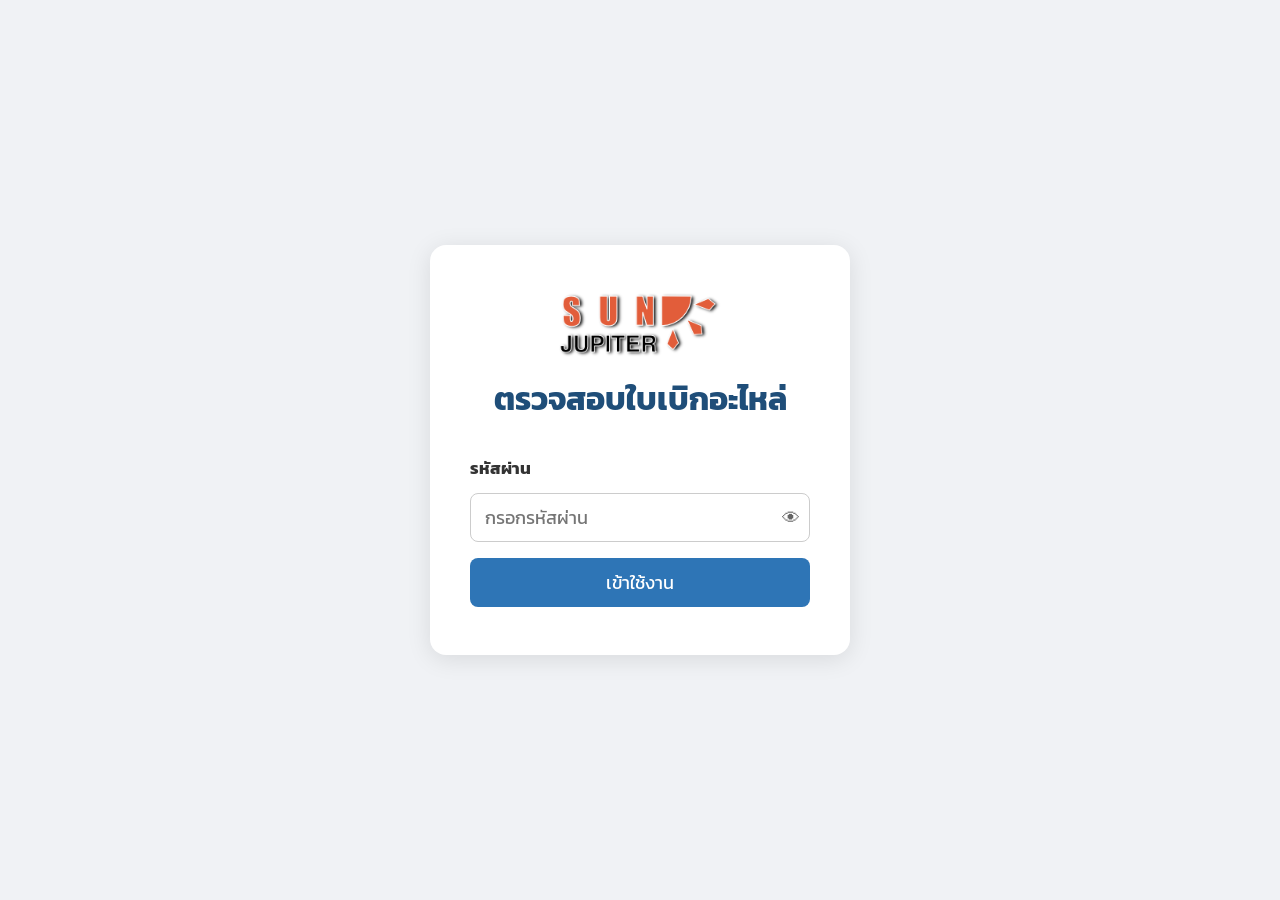
<file: index.html>
<!DOCTYPE html>
<html lang="th">
<head>
  <meta charset="UTF-8">
  <meta name="viewport" content="width=device-width, initial-scale=1.0">
  <title>เข้าสู่ระบบ — ตรวจสอบใบเบิกอะไหล่</title>
  <link rel="icon" type="image/png" href="favicon.png">
  <link rel="preconnect" href="https://fonts.googleapis.com">
  <link href="https://fonts.googleapis.com/css2?family=Kanit:wght@400;700&display=swap" rel="stylesheet">
  <link rel="stylesheet" href="css/style.css">
</head>
<body>

<div id="login-section">
  <div class="login-box">
    <div class="app-header">
      <img src="sunjupiter-logo.png" alt="Sun Jupiter Logo" class="login-logo">
      <h1>ตรวจสอบใบเบิกอะไหล่</h1>
    </div>
    <div class="login-form">
      <label for="password-input">รหัสผ่าน</label>
      <div class="password-wrap">
        <input type="password" id="password-input" placeholder="กรอกรหัสผ่าน" autocomplete="current-password">
        <button type="button" id="btn-toggle-pw" tabindex="-1">👁</button>
      </div>
      <button id="btn-login" type="button">เข้าใช้งาน</button>
      <div id="login-error" class="error-box" hidden>รหัสผ่านไม่ถูกต้อง</div>
    </div>
  </div>
</div>

<script>
  const passwordInput = document.getElementById('password-input');
  const loginError    = document.getElementById('login-error');

  function doLogin() {
    if (passwordInput.value === 'amp20000') {
      sessionStorage.setItem('auth', '1');
      window.location.href = 'app.html';
    } else {
      loginError.hidden = false;
      passwordInput.value = '';
      passwordInput.focus();
    }
  }

  document.getElementById('btn-login').addEventListener('click', doLogin);
  passwordInput.addEventListener('keydown', e => { if (e.key === 'Enter') doLogin(); });

  document.getElementById('btn-toggle-pw').addEventListener('click', () => {
    const isHidden = passwordInput.type === 'password';
    passwordInput.type = isHidden ? 'text' : 'password';
    document.getElementById('btn-toggle-pw').textContent = isHidden ? '🙈' : '👁';
  });
</script>
</body>
</html>
</file>
<file: css/style.css>
/* ===== RESET & BASE ===== */
*, *::before, *::after { box-sizing: border-box; margin: 0; padding: 0; }

body {
  font-family: 'Angsana New', 'TH Sarabun New', serif;
  font-size: 16px;
  background: #f0f2f5;
  color: #1a1a1a;
  min-height: 100vh;
}

/* app.html ใช้ Kanit */
body.app-page {
  font-family: 'Kanit', 'Angsana New', sans-serif;
}

/* ===== LOGIN SECTION ===== */
#login-section {
  display: flex;
  align-items: center;
  justify-content: center;
  min-height: 100vh;
  padding: 20px;
}

.login-box {
  background: #fff;
  border-radius: 16px;
  padding: 48px 40px;
  width: 100%;
  max-width: 420px;
  box-shadow: 0 4px 24px rgba(0,0,0,0.10);
  font-family: 'Kanit', sans-serif;
}

.login-logo { height: 64px; margin-bottom: 12px; }
.login-form { display: flex; flex-direction: column; gap: 12px; }
.login-form label { font-size: 17px; color: #333; font-weight: bold; }

.password-wrap {
  position: relative;
  display: flex;
  align-items: center;
}
.password-wrap input[type="password"],
.password-wrap input[type="text"] {
  width: 100%;
  padding: 10px 44px 10px 14px;
  font-size: 18px;
  font-family: inherit;
  border: 1.5px solid #ccc;
  border-radius: 8px;
  outline: none;
  transition: border-color 0.2s;
}
.password-wrap input:focus { border-color: #2E75B6; }
#btn-toggle-pw {
  position: absolute;
  right: 10px;
  background: none;
  border: none;
  cursor: pointer;
  font-size: 18px;
  padding: 0;
  line-height: 1;
  opacity: 0.6;
}
#btn-toggle-pw:hover { opacity: 1; }

#btn-login {
  background: #2E75B6;
  color: #fff;
  border: none;
  border-radius: 8px;
  padding: 11px;
  font-size: 18px;
  font-family: inherit;
  cursor: pointer;
  transition: background 0.2s;
  margin-top: 4px;
}
#btn-login:hover { background: #1F4E79; }

/* ===== UPLOAD SECTION ===== */
#upload-section {
  max-width: 700px;
  margin: 60px auto;
  padding: 0 20px;
}

.app-header { text-align: center; margin-bottom: 32px; }
.app-header h1 { font-size: 32px; font-weight: bold; color: #1F4E79; margin-bottom: 4px; }
.app-header .subtitle { font-size: 18px; color: #555; }

#drop-zone {
  background: #fff;
  border: 2px dashed #2E75B6;
  border-radius: 12px;
  padding: 48px 24px;
  text-align: center;
  cursor: pointer;
  transition: background 0.2s, border-color 0.2s;
}
#drop-zone:hover, #drop-zone.dragover {
  background: #EBF3FB;
  border-color: #1F4E79;
}
.drop-icon { font-size: 48px; margin-bottom: 12px; }
.drop-main { font-size: 22px; font-weight: bold; color: #1F4E79; margin-bottom: 6px; }
.drop-sub { font-size: 16px; color: #777; margin-bottom: 20px; }

#btn-select {
  background: #2E75B6;
  color: #fff;
  border: none;
  border-radius: 8px;
  padding: 10px 28px;
  font-size: 18px;
  font-family: inherit;
  cursor: pointer;
  transition: background 0.2s;
}
#btn-select:hover { background: #1F4E79; }

.mode-hint {
  display: flex;
  gap: 16px;
  margin-top: 24px;
}
.hint-card {
  flex: 1;
  background: #fff;
  border-radius: 8px;
  padding: 14px 18px;
  border-left: 4px solid #2E75B6;
  font-size: 16px;
}
.hint-card strong { display: block; margin-bottom: 4px; color: #1F4E79; }
.hint-card span { color: #555; }

/* ===== ERROR BOX ===== */
.error-box {
  background: #FFF0F0;
  border: 1px solid #FF6B6B;
  border-radius: 8px;
  padding: 12px 16px;
  color: #c0392b;
  margin-top: 16px;
  font-size: 16px;
}

/* ===== LOADING ===== */
#loading-section {
  text-align: center;
  padding: 100px 20px;
  font-size: 20px;
  color: #555;
}
.spinner {
  width: 48px; height: 48px;
  border: 5px solid #ddd;
  border-top-color: #2E75B6;
  border-radius: 50%;
  animation: spin 0.8s linear infinite;
  margin: 0 auto 16px;
}
@keyframes spin { to { transform: rotate(360deg); } }

/* ===== RESULTS SECTION ===== */
#results-section {
  max-width: 1300px;
  margin: 24px auto;
  padding: 0 16px 40px;
}

.results-header {
  display: flex;
  align-items: center;
  justify-content: space-between;
  flex-wrap: wrap;
  gap: 8px;
  margin-bottom: 12px;
}

#doc-info { font-size: 18px; color: #333; }
#doc-info strong { color: #1F4E79; }

#mode-badge {
  padding: 4px 14px;
  border-radius: 20px;
  font-size: 15px;
  font-weight: bold;
}
#mode-badge.mode-3doc { background: #D6E4F0; color: #1F4E79; }
#mode-badge.mode-2doc { background: #E2F0D9; color: #375623; }

/* ===== SUMMARY BAR ===== */
#summary-bar {
  display: flex;
  gap: 12px;
  margin-bottom: 16px;
  flex-wrap: wrap;
}
.summary-card {
  flex: 1;
  min-width: 180px;
  background: #fff;
  border-radius: 10px;
  padding: 14px 20px;
  text-align: center;
  box-shadow: 0 1px 4px rgba(0,0,0,0.08);
}
.summary-card .sc-num { font-size: 32px; font-weight: bold; }
.summary-card .sc-label { font-size: 15px; color: #666; margin-top: 2px; }
.summary-card.total .sc-num { color: #1F4E79; }
.summary-card.pass .sc-num { color: #375623; }
.summary-card.fail .sc-num { color: #C00000; }

/* ===== TABLE TOOLBAR ===== */
.table-toolbar {
  display: flex;
  justify-content: space-between;
  align-items: center;
  flex-wrap: wrap;
  gap: 10px;
  margin-bottom: 10px;
}
.filter-group, .action-group { display: flex; gap: 8px; align-items: center; flex-wrap: wrap; }
.filter-group span { font-size: 16px; color: #555; }

.filter-btn {
  background: #fff;
  border: 1px solid #ccc;
  border-radius: 6px;
  padding: 6px 14px;
  font-size: 15px;
  font-family: inherit;
  cursor: pointer;
  transition: all 0.15s;
}
.filter-btn.active, .filter-btn:hover { background: #2E75B6; color: #fff; border-color: #2E75B6; }

.action-group button {
  border: none;
  border-radius: 8px;
  padding: 8px 18px;
  font-size: 16px;
  font-family: inherit;
  cursor: pointer;
  transition: opacity 0.15s;
}
.action-group button:hover { opacity: 0.85; }
#btn-export { background: #375623; color: #fff; }
#btn-print  { background: #1F4E79; color: #fff; }
#btn-reset  { background: #7F7F7F; color: #fff; }

/* ===== WARNING BOX ===== */
#warning-box {
  background: #FFF9E6;
  border: 1px solid #F5C518;
  border-radius: 8px;
  padding: 10px 16px;
  margin-bottom: 10px;
  font-size: 15px;
  color: #7d5a00;
}

/* ===== SEARCH INPUT ===== */
.search-input {
  padding: 6px 12px;
  font-size: 15px;
  font-family: inherit;
  border: 1px solid #ccc;
  border-radius: 6px;
  outline: none;
  width: 240px;
  transition: border-color 0.2s;
}
.search-input:focus { border-color: #2E75B6; }

/* ===== PRICE DB BUTTON ===== */
#btn-pricedb { background: #1F4E79; color: #fff; }

/* ===== MODAL ===== */
.modal-overlay {
  position: fixed;
  inset: 0;
  background: rgba(0,0,0,0.45);
  z-index: 1000;
  display: flex;
  align-items: center;
  justify-content: center;
  padding: 20px;
}
.modal-overlay[hidden] { display: none; }

.modal-box {
  background: #fff;
  border-radius: 14px;
  width: 100%;
  max-width: 780px;
  max-height: 85vh;
  display: flex;
  flex-direction: column;
  box-shadow: 0 8px 40px rgba(0,0,0,0.2);
}

.modal-header {
  display: flex;
  align-items: center;
  justify-content: space-between;
  padding: 18px 24px 12px;
  border-bottom: 1px solid #eee;
}
.modal-header h2 { font-size: 20px; color: #1F4E79; }
.modal-close {
  background: none; border: none; font-size: 20px;
  cursor: pointer; color: #888; line-height: 1;
}
.modal-close:hover { color: #333; }

.modal-toolbar {
  display: flex;
  gap: 10px;
  padding: 12px 24px;
  align-items: center;
  flex-wrap: wrap;
}
.modal-toolbar .search-input { flex: 1; min-width: 180px; }

.btn-add {
  background: #375623; color: #fff;
  border: none; border-radius: 6px;
  padding: 7px 16px; font-size: 15px;
  font-family: inherit; cursor: pointer;
  white-space: nowrap;
}
.btn-add:hover { opacity: 0.85; }

.modal-add-form {
  display: flex;
  gap: 8px;
  padding: 0 24px 12px;
  flex-wrap: wrap;
  background: #f7f9fc;
  border-bottom: 1px solid #eee;
  padding-top: 12px;
}
.modal-add-form input {
  padding: 7px 10px; font-size: 15px; font-family: inherit;
  border: 1px solid #ccc; border-radius: 6px; outline: none;
}
.modal-add-form input:first-child { width: 110px; }
.modal-add-form input:nth-child(2) { flex: 1; min-width: 140px; }
.modal-add-form input:nth-child(3) { width: 130px; }
.modal-add-form button {
  padding: 7px 14px; font-size: 15px; font-family: inherit;
  border: none; border-radius: 6px; cursor: pointer;
}
#btn-confirm-add { background: #2E75B6; color: #fff; }
#btn-cancel-add  { background: #ddd; color: #333; }

.modal-stats {
  padding: 6px 24px;
  font-size: 14px;
  color: #777;
  border-bottom: 1px solid #eee;
}

.modal-table-wrap {
  overflow-y: auto;
  flex: 1;
  padding: 0 24px 20px;
}

#pricedb-table {
  width: 100%;
  border-collapse: collapse;
  font-size: 15px;
  margin-top: 8px;
}
#pricedb-table th {
  background: #1F4E79; color: #fff;
  padding: 8px 10px;
  text-align: left;
  position: sticky; top: 0; z-index: 1;
}
#pricedb-table td {
  padding: 7px 10px;
  border-bottom: 1px solid #eee;
}
#pricedb-table tr:hover td { background: #f5f8ff; }

/* price mismatch highlight */
.price-mismatch { background: #FFF3CD !important; color: #7d5a00; font-weight: bold; }
.price-warn { cursor: help; font-size: 14px; }

.badge-default { background: #D6E4F0; color: #1F4E79; padding: 2px 8px; border-radius: 10px; font-size: 13px; }
.badge-custom  { background: #E2F0D9; color: #375623; padding: 2px 8px; border-radius: 10px; font-size: 13px; }

.btn-edit-price, .btn-del-price {
  border: none; border-radius: 4px; cursor: pointer;
  padding: 3px 9px; font-size: 13px; font-family: inherit;
}
.btn-edit-price { background: #2E75B6; color: #fff; margin-right: 4px; }
.btn-del-price  { background: #C00000; color: #fff; }

/* ===== TABLE ===== */
.table-wrapper {
  overflow-x: auto;
  border-radius: 10px;
  box-shadow: 0 1px 6px rgba(0,0,0,0.10);
}

#result-table {
  width: 100%;
  border-collapse: collapse;
  background: #fff;
  font-size: 16px;
}

#result-table th {
  background: #1F4E79;
  color: #fff;
  padding: 10px 8px;
  text-align: center;
  white-space: nowrap;
  font-size: 15px;
  border: 1px solid #16395a;
  position: sticky;
  top: 0;
  z-index: 2;
}

#result-table td {
  padding: 7px 8px;
  border: 1px solid #ddd;
  vertical-align: middle;
}

/* column alignment */
.col-no, .col-qty, .col-price, .col-total { text-align: center; }
.col-code { white-space: nowrap; }
.col-name { min-width: 200px; }
.col-note { min-width: 160px; font-size: 14px; }

/* ROW COLORS */
tr.row-pass   { background: #C6EFCE; }
tr.row-fail   { background: #FFDAB9; }
tr.row-miss-a { background: #FFEB9C; }
tr.row-miss-b { background: #FFC7CE; }
tr.row-hidden { display: none; }

/* VAT footer rows */
tr.row-vat td {
  background: #D6E4F0;
  font-weight: bold;
  text-align: right;
  border: 1px solid #AEC6E8;
}
tr.row-vat td:last-child { text-align: center; }

/* ===== SIGNATURE ROW ===== */
.signature-row {
  margin-top: 32px;
  display: flex;
  justify-content: space-between;
  font-size: 16px;
  gap: 20px;
}
.signature-row span {
  flex: 1;
  border-top: 1px solid #aaa;
  padding-top: 6px;
  text-align: center;
}

/* ===== PRINT STYLES ===== */
.print-only { display: none; }

@media print {
  body { background: #fff; font-size: 14pt; }

  #upload-section,
  #loading-section,
  .table-toolbar,
  #warning-box,
  #mode-badge,
  .action-group { display: none !important; }

  .print-only { display: block !important; }

  #results-section { margin: 0; padding: 0; max-width: 100%; }

  #print-header {
    margin-bottom: 12px;
    font-family: 'Angsana New', serif;
  }
  #print-header h2 { font-size: 20pt; text-align: center; margin-bottom: 4px; }
  #print-header .ph-meta { font-size: 13pt; margin-bottom: 2px; }
  #print-header .ph-summary { font-size: 13pt; font-weight: bold; margin-top: 6px; }

  #summary-bar { display: none !important; }

  .table-wrapper { box-shadow: none; border-radius: 0; overflow: visible; }

  #result-table { font-size: 13pt; page-break-inside: auto; }
  #result-table th { font-size: 12pt; background: #1F4E79 !important; -webkit-print-color-adjust: exact; print-color-adjust: exact; }
  #result-table td, #result-table th { padding: 4px 6px; }

  tr.row-pass   { background: #C6EFCE !important; -webkit-print-color-adjust: exact; print-color-adjust: exact; }
  tr.row-fail   { background: #FFDAB9 !important; -webkit-print-color-adjust: exact; print-color-adjust: exact; }
  tr.row-miss-a { background: #FFEB9C !important; -webkit-print-color-adjust: exact; print-color-adjust: exact; }
  tr.row-miss-b { background: #FFC7CE !important; -webkit-print-color-adjust: exact; print-color-adjust: exact; }
  tr.row-vat td { background: #D6E4F0 !important; -webkit-print-color-adjust: exact; print-color-adjust: exact; }

  tr { page-break-inside: avoid; }

  .signature-row { display: flex !important; margin-top: 24px; }
}
</file>
